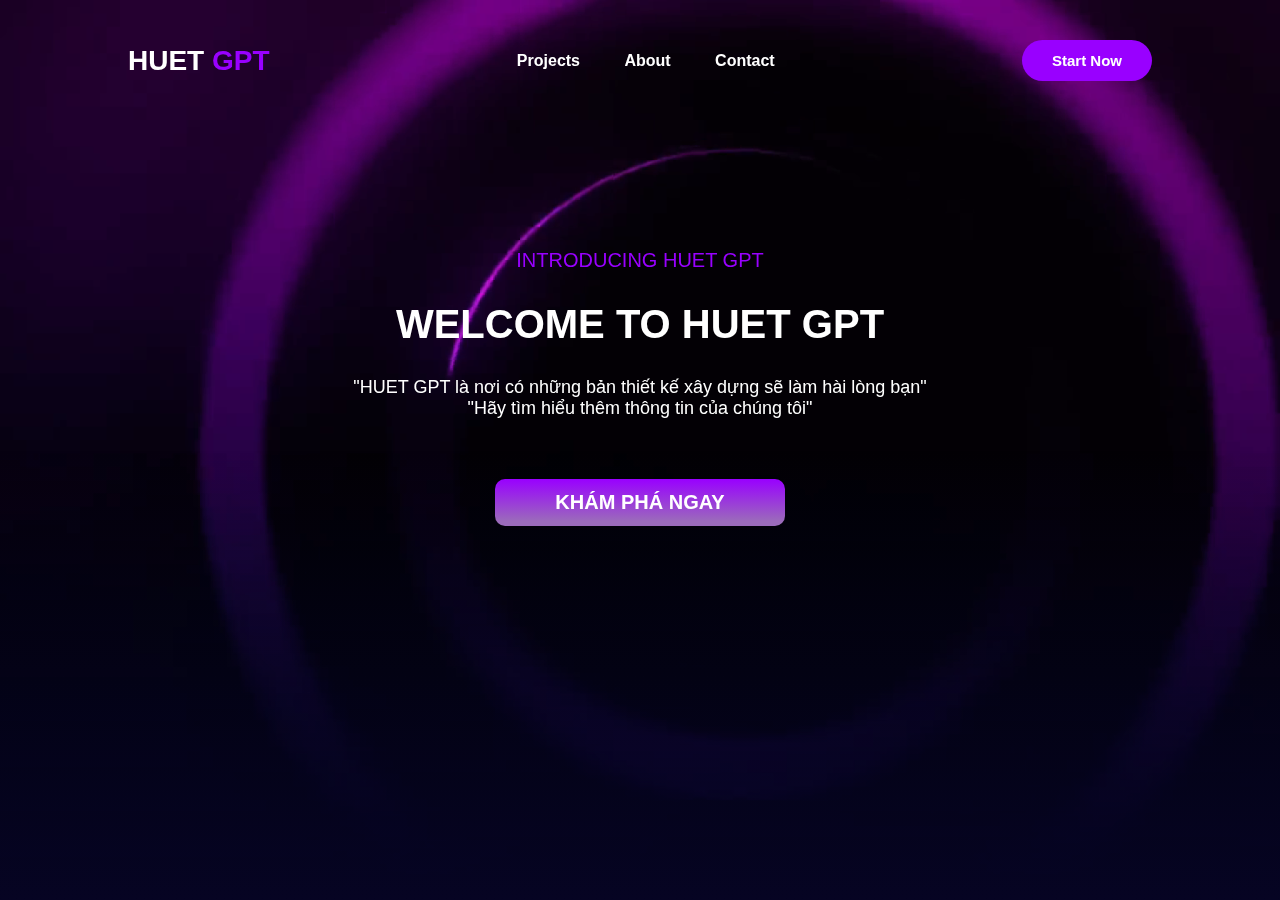
<file: ngoc-architect-backup/index.html>
<!DOCTYPE html>
<html>
  <head>
    <title>HUET GPT</title>
    <meta charset="UTF-8" />
    <meta name="viewport" content="width=device-width, initial-scale=1" />
    <!-- <link rel="stylesheet" href="https://www.w3schools.com/w3css/4/w3.css" /> -->
    <link rel="stylesheet" href="./css/styles.css">
  </head>
  <body>
    <div id="root">
        <!-- <noscipt>You need to enable JavaScript to run this app.</noscipt> -->
        <div id="app">
            <section class="section-top">
                <!-- Navbar (sit on top) -->
                <div class="header">
                    <nav>
                        <h2 class="logo">HUET <span>GPT</span></span></h2>
                        <ul class="header-middle">
                            <li><a href="#projects">Projects</a></li>
                            <li><a href="#about">About</a></li>
                            <li><a href="#contact">Contact</a></li>
                        </ul>
                        <button type="button">Start Now</button>
                    </nav>
                </div>
                <div class="section-top-video">
                    <video autoplay loop muted plays-inline class="back-video">
                        <source src="./media/video/video-background.mp4" type="video/mp4">
                    </video>
                </div>
                <div class="section-top-wrapper">
                    <div class="container">
                        <div class="intro">
                            <div class="intro-left">
                                <span class="text-income">
                                    INTRODUCING HUET GPT
                                </span>
                                <h4 class="intro-title">
                                    WELCOME TO HUET GPT
                                </h4>
                                <p>
                                    "HUET GPT là nơi có những bản thiết kế xây dựng sẽ làm hài lòng bạn"
                                    <br>
                                    "Hãy tìm hiểu thêm thông tin của chúng tôi"
                                </p>
                                <button href="#" type="button">KHÁM PHÁ NGAY</button>
                            </div>
                            <div class="intro-right"></div>
                        </div>
                    </div>
                </div>
            </section>
       <script href ="./js/style.js"></script>
    </div>
  </body>
</html>
</file>
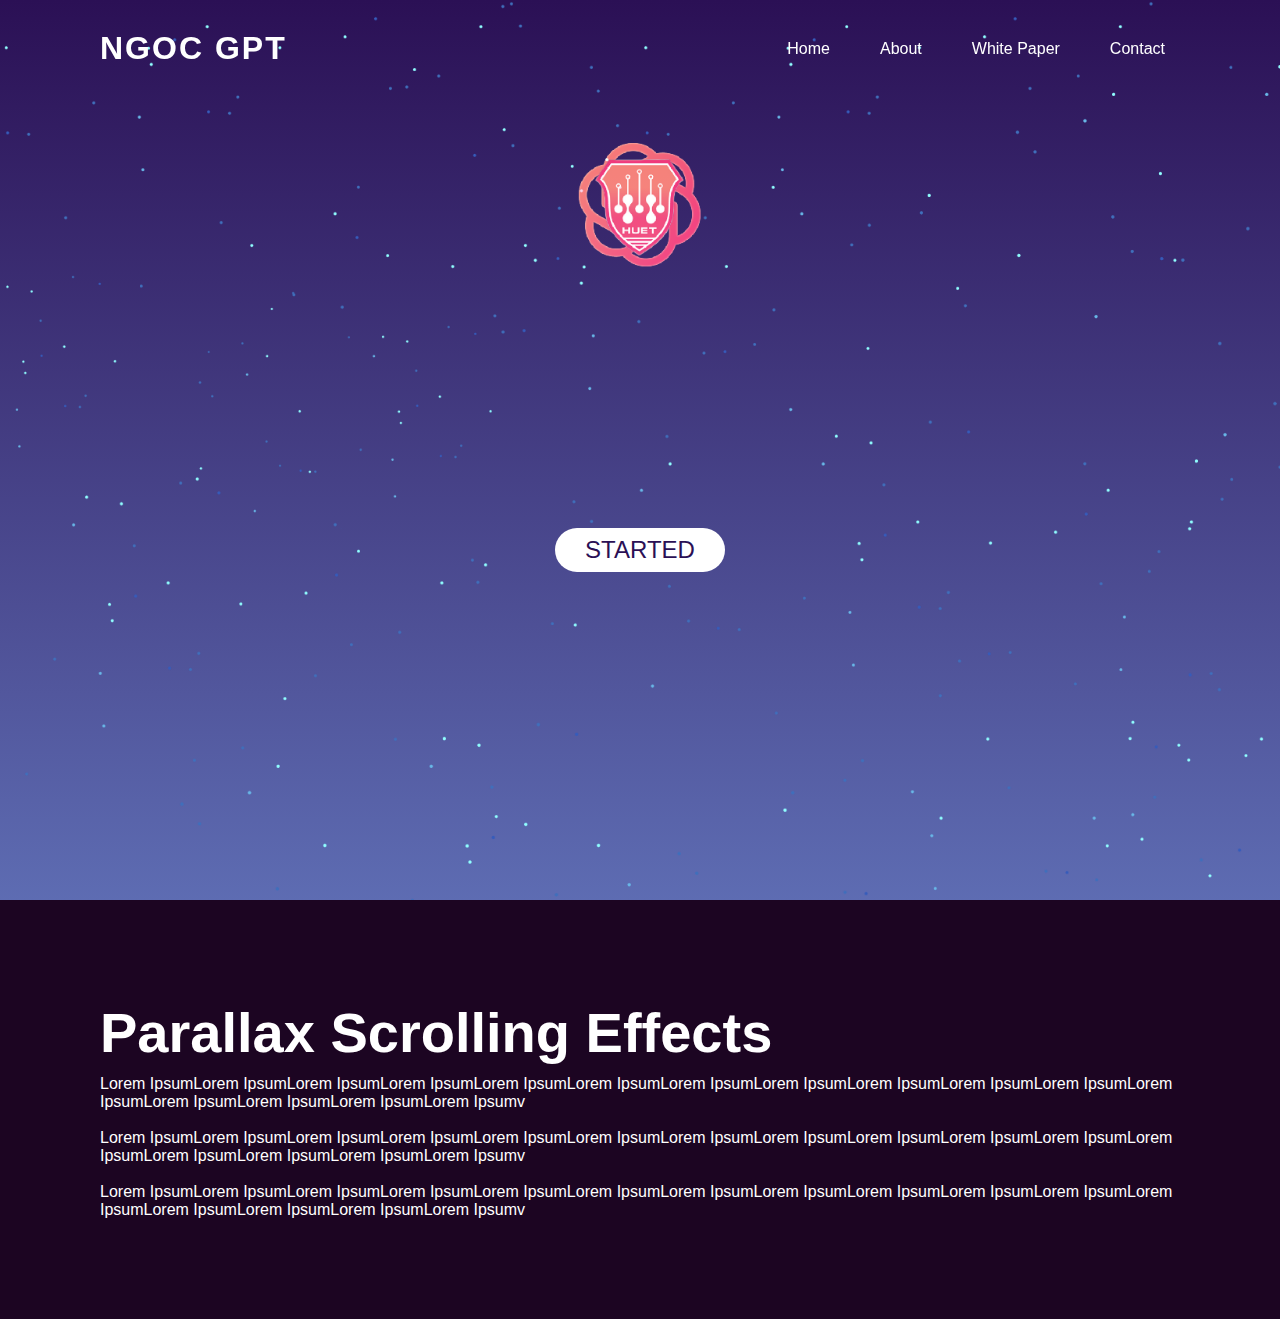
<file: web-gpt-backup/index.html>
<!DOCTYPE html>
<html lang="en">
    <head>
        <meta charset="UTF-8">
        <meta http-equiv="X-UA-Compatible" content="IE=edge">
        <meta name="viewport" content="width=device-width, initial-scale=1.0">
        <title>HUET GPT</title>
        <link rel="stylesheet" href="/scss/home.css">
    </head>
    <body>
        <header>
            <a href="#" class="logo">Ngoc GPT</a>
            <ul>
                <li><a href="./index.html" class="active">Home</a></li>
                <li><a href="./About.html">About</a></li>
                <li><a href="./Whitepaper.html">White Paper</a></li>
                <li><a href="./Contact.html">Contact</a></li>
            </ul>
        </header>
        <section>
           <img src="/data/images/stars.png" id="starts">
           <img src="/data/images/Logo/moon.png" id="moon">
           <img src="/data/images/Demo/mountains_behind.png" id="mountains_behind">
           <h2 id="text">WELCOME HUET GPT</h2>
           <a href="#sec" id="btn">STARTED</a>
           <img src="/data/images/Demo/mountains_front.png" id="mountains_front">
        </section>
        <div class="sec" id="sec">
            <h2>Parallax Scrolling Effects</h2>
            <p>Lorem IpsumLorem IpsumLorem IpsumLorem IpsumLorem IpsumLorem IpsumLorem IpsumLorem IpsumLorem 
                IpsumLorem IpsumLorem IpsumLorem IpsumLorem IpsumLorem IpsumLorem IpsumLorem Ipsumv
                <br><br>Lorem IpsumLorem IpsumLorem IpsumLorem IpsumLorem IpsumLorem IpsumLorem IpsumLorem IpsumLorem 
                IpsumLorem IpsumLorem IpsumLorem IpsumLorem IpsumLorem IpsumLorem IpsumLorem Ipsumv
                <br><br>Lorem IpsumLorem IpsumLorem IpsumLorem IpsumLorem IpsumLorem IpsumLorem IpsumLorem IpsumLorem 
                IpsumLorem IpsumLorem IpsumLorem IpsumLorem IpsumLorem IpsumLorem IpsumLorem Ipsumv
            </p>
        </div>

        <script src="/js/home.js"></script>
    </body>
</html>
</file>
<file: ngoc-architect-backup/css/styles.css>
/* Define standard variables and values for website */
* {
  margin: 0;
  padding: 0;
  box-sizing: border-box;
  font-family: "Poppins", sans-serif;
}

body {
  min-height: 100vh;
  overflow-x: hidden;
  background: #060423;
}

#root #app .section-top .header {
  height: 100%;
  width: 100%;
  background-size: cover;
  background-position: center;
}
#root #app .section-top .header nav {
  padding: 40px 10%;
  display: flex;
  align-items: center;
  justify-content: space-between;
}
#root #app .section-top .header nav .logo {
  color: white;
  font-size: 28px;
}
#root #app .section-top .header nav .logo span {
  color: #9900ff;
}
#root #app .section-top .header nav ul li {
  list-style-type: none;
  display: inline-block;
  padding: 10px 20px;
}
#root #app .section-top .header nav ul li a {
  color: white;
  text-decoration: none;
  font-weight: bold;
}
#root #app .section-top .header nav ul li a:hover {
  color: #9900ff;
  transition: 0.3s;
}
#root #app .section-top .header nav button {
  border: none;
  background: #9900ff;
  padding: 12px 30px;
  border-radius: 30px;
  color: white;
  font-weight: bold;
  font-size: 15px;
  transition: 0.4s;
}
#root #app .section-top .header nav button:hover {
  transform: scale(1.3);
}
#root #app .section-top .section-top-video {
  width: 100%;
  height: 100%;
}
#root #app .section-top .section-top-video .back-video {
  position: absolute;
  right: 0;
  bottom: 0;
  z-index: -1;
  -o-object-fit: cover;
     object-fit: cover;
  pointer-events: none;
}
#root #app .section-top .section-top-wrapper {
  margin: 10%;
  position: relative;
  z-index: 1;
}
#root #app .section-top .section-top-wrapper .container .intro .intro-left {
  max-width: 1000px;
  margin: 0 auto;
  text-align: center;
}
#root #app .section-top .section-top-wrapper .container .intro .intro-left span {
  border: none;
  padding: 12px 30px;
  color: #9900ff;
  font-weight: lighter;
  font-size: 20px;
}
#root #app .section-top .section-top-wrapper .container .intro .intro-left .intro-title {
  border: none;
  padding: 30px 30px;
  color: #fff;
  font-weight: bolder;
  font-size: 40px;
}
#root #app .section-top .section-top-wrapper .container .intro .intro-left p {
  border: none;
  color: #fff;
  font-weight: lighter;
  font-size: 18px;
}
#root #app .section-top .section-top-wrapper .container .intro .intro-left button {
  margin: 60px;
  border: none;
  background: linear-gradient(#9900ff, #9b6bbb 90%);
  padding: 12px 60px;
  border-radius: 10px;
  color: white;
  font-weight: bold;
  font-size: 20px;
  transition: 0.4s;
}
#root #app .section-top .section-top-wrapper .container .intro .intro-left button:hover {
  transform: scale(1.3);
}
#root #app .section-top .section-top-wrapper .container .intro .intro-right {
  display: none;
}
#root #app .section-top::before {
  content: "";
  position: absolute;
  bottom: 0;
  width: 100%;
  height: 50%;
  background: linear-gradient(to top, #060423, transparent);
  z-index: 1;
}
#root #app .content h3 {
  border: none;
  padding: 30px 30px;
  color: #9900ff;
  font-weight: bolder;
  font-size: 40px;
  text-align: center;
}
#root #app .content .hr-line {
  margin: auto;
  width: 50%;
  border-top: 5px solid #9900ff;
  border-radius: 10px;
}
#root #app .content .projects-flex-container {
  margin: 50px auto;
  display: flex;
  width: 100%;
  height: auto;
  flex-direction: row;
  flex-wrap: wrap;
  justify-content: space-around;
}
#root #app .content .projects-flex-container .flex-box {
  margin: 10px;
  width: 400px;
  height: 450px;
  background: linear-gradient(#9900ff, #060423);
  line-height: 200px;
  border-radius: 20px;
}
#root #app .content .projects-flex-container .flex-box .image {
  width: 400px;
  height: auto;
  border-radius: 15px;
}
#root #app .content .projects-flex-container .flex-box .image-status {
  text-align: center;
  color: white;
  font-size: 25px;
}

@media (min-aspect-ratio: 16/9) {
  .back-video {
    width: 100%;
    height: auto;
  }
}
@media (max-aspect-ratio: 16/9) {
  .back-video {
    width: auto;
    height: 100%;
  }
}/*# sourceMappingURL=styles.css.map */
</file>
<file: scss/home.css>
* {
  margin: 0;
  padding: 0;
  box-sizing: border-box;
  font-family: "Poppins", sans-serif;
}

body {
  min-height: 100vh;
  overflow-x: hidden;
  background: linear-gradient(#2b1055, #7597de);
}

header {
  position: absolute;
  top: 0;
  left: 0;
  width: 100%;
  padding: 30px 100px;
  display: flex;
  justify-content: space-between;
  align-items: center;
  z-index: 10000;
}
header .logo {
  color: white;
  font-weight: 700;
  font-size: 2em;
  text-decoration: none;
  text-transform: uppercase;
  letter-spacing: 2px;
}
header ul {
  display: flex;
  justify-content: center;
  align-items: center;
}
header ul li {
  list-style: none;
  margin-left: 20px;
}
header ul li a {
  text-decoration: none;
  padding: 6px 15px;
  color: white;
  border-radius: 20px;
}
header ul li a :hover, header ul li a .active {
  background: white;
  color: #2b1055;
}

section {
  position: relative;
  width: 100%;
  height: 100vh;
  padding: 100px;
  display: flex;
  justify-content: center;
  align-items: center;
  overflow: hidden;
}
section ::before {
  position: absolute;
  bottom: 0;
  width: 100%;
  height: 100px;
  background: linear-gradient(to top, #1c0522, transparent);
  z-index: 1000;
}
section img {
  position: absolute;
  top: 0;
  left: 0;
  width: 100%;
  height: 100%;
  -o-object-fit: cover;
     object-fit: cover;
  pointer-events: none;
}
section #moon {
  mix-blend-mode: screen;
}
section #mountains_front {
  z-index: 10;
  display: none;
}
section #mountains_behind {
  z-index: 10;
  display: none;
}
section #text {
  position: absolute;
  right: -1300px;
  color: white;
  white-space: nowrap;
  font-size: 7.5vw;
  z-index: 9;
}
section #btn {
  text-decoration: none;
  display: inline-block;
  padding: 8px 30px;
  border-radius: 40px;
  background: #fff;
  color: #2b1055;
  font-size: 1.5em;
  z-index: 9;
  transform: translateY(100px);
}

.sec {
  position: relative;
  padding: 100px;
  background-color: #1c0522;
}
.sec h2 {
  font-size: 3.5em;
  margin-bottom: 10px;
  color: #fff;
}
.sec p {
  font-size: 1em;
  color: #fff;
}/*# sourceMappingURL=home.css.map */
</file>
